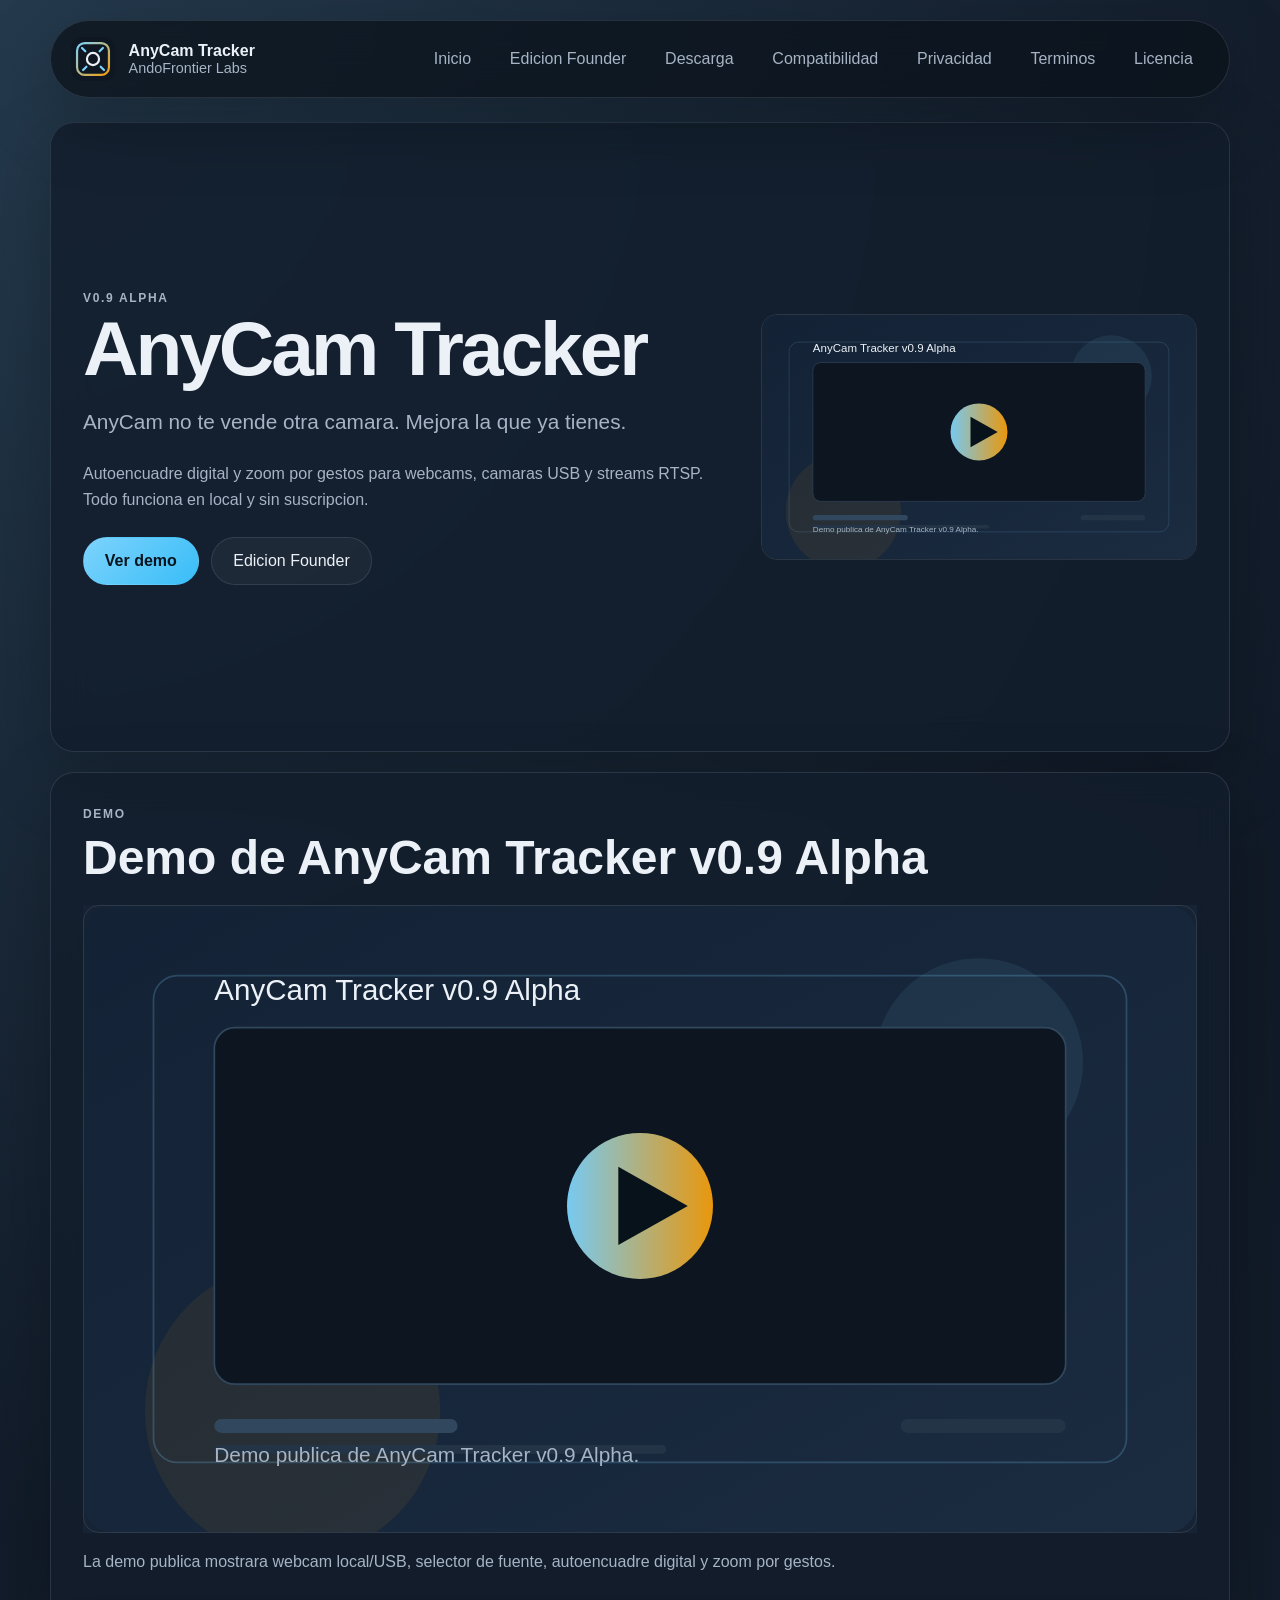
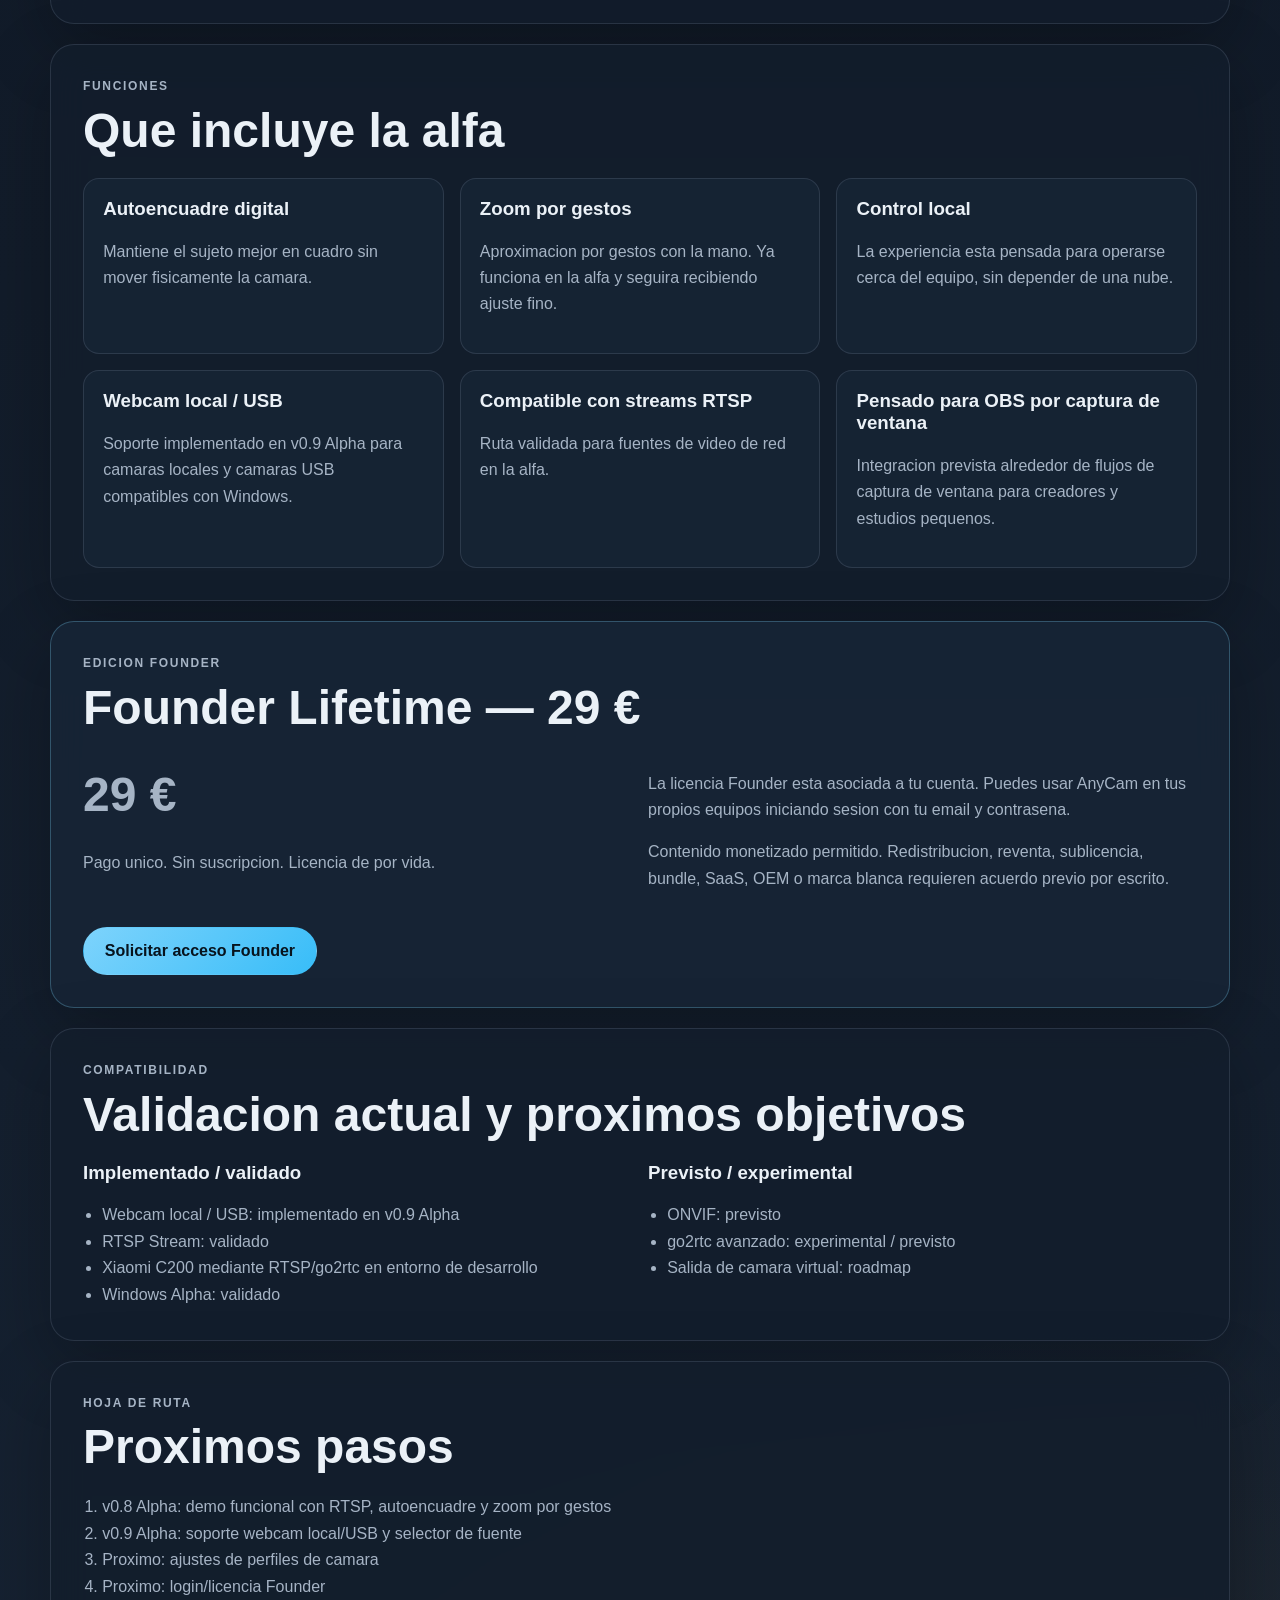
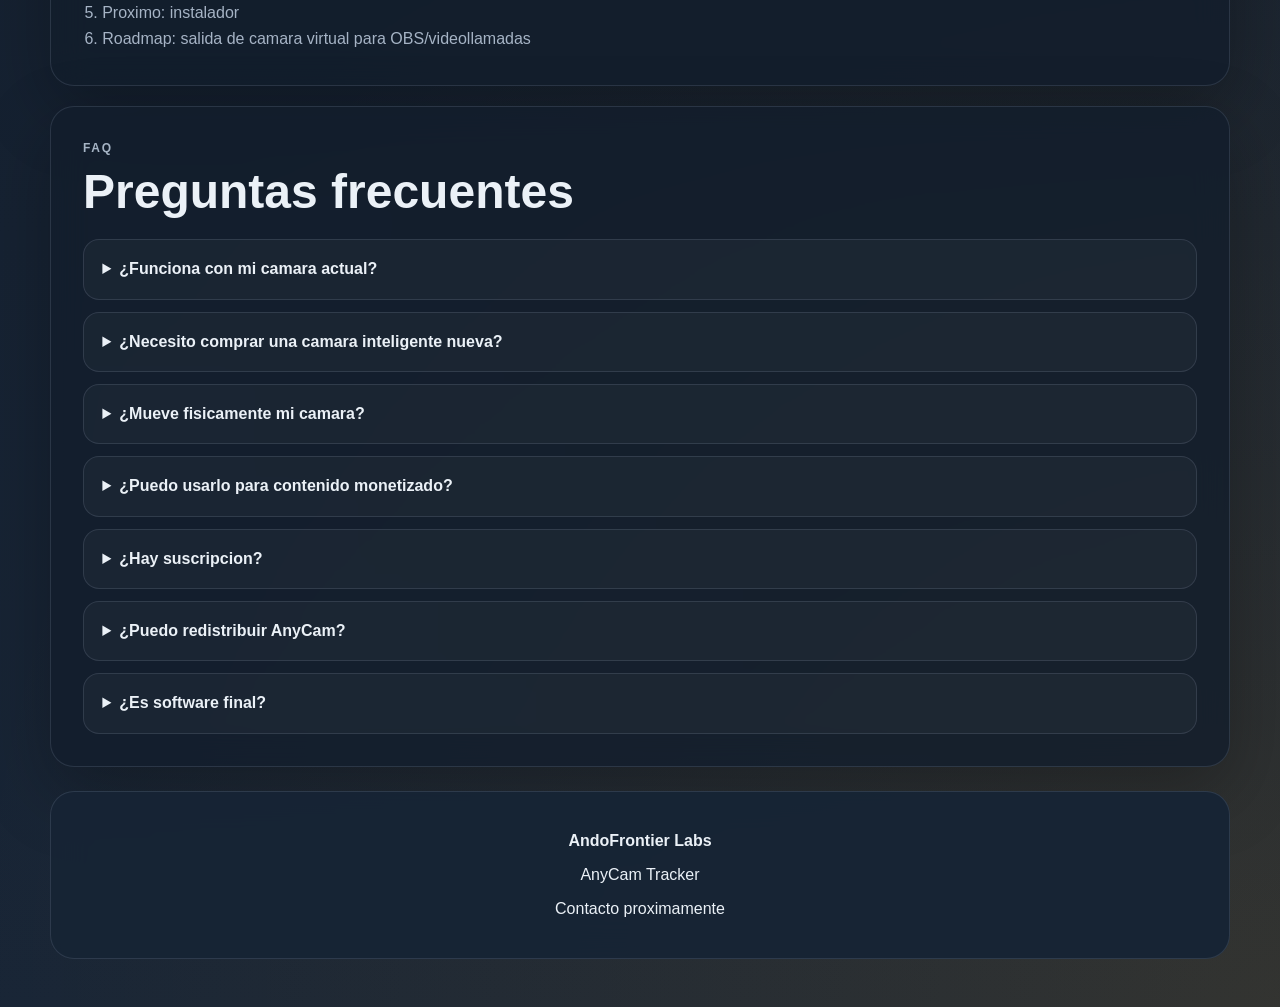
<file: index.html>
<!DOCTYPE html>
<html lang="es">
<head>
  <meta charset="UTF-8">
  <meta name="viewport" content="width=device-width, initial-scale=1.0">
  <title>AnyCam Tracker | Camara inteligente por software</title>
  <meta name="description" content="AnyCam Tracker convierte una webcam normal o una camara RTSP en una camara inteligente por software, con autoencuadre digital, zoom por gestos y control local.">
  <meta property="og:title" content="AnyCam Tracker | Camara inteligente por software">
  <meta property="og:description" content="Autoencuadre digital y zoom por gestos para webcams y camaras RTSP. Todo local.">
  <meta property="og:image" content="assets/og-anycam.svg">
  <meta property="og:type" content="website">
  <link rel="icon" href="assets/favicon.svg" type="image/svg+xml">
  <link rel="stylesheet" href="styles.css">
</head>
<body>
  <div class="site-shell">
    <header class="site-header">
      <a class="brand" href="index.html" aria-label="Inicio de AnyCam Tracker">
        <img src="assets/logo-anycam.svg" alt="Logotipo de AnyCam Tracker" width="44" height="44">
        <div>
          <strong>AnyCam Tracker</strong>
          <span>AndoFrontier Labs</span>
        </div>
      </a>
      <button class="nav-toggle" type="button" aria-expanded="false" aria-controls="site-nav">Menu</button>
      <nav id="site-nav" class="site-nav" aria-label="Principal">
        <a href="index.html">Inicio</a>
        <a href="founder.html">Edicion Founder</a>
        <a href="download.html">Descarga</a>
        <a href="compatibility.html">Compatibilidad</a>
        <a href="privacy.html">Privacidad</a>
        <a href="terms.html">Terminos</a>
        <a href="license.html">Licencia</a>
      </nav>
    </header>

    <main>
      <section class="hero panel">
        <div class="hero-copy">
          <p class="eyebrow">v0.9 Alpha</p>
          <h1>AnyCam Tracker</h1>
          <p class="lead">AnyCam no te vende otra camara. Mejora la que ya tienes.</p>
          <p>Autoencuadre digital y zoom por gestos para webcams, camaras USB y streams RTSP. Todo funciona en local y sin suscripcion.</p>
          <div class="actions">
            <a class="button button-primary" href="#demo">Ver demo</a>
            <a class="button button-secondary" href="founder.html">Edicion Founder</a>
          </div>
        </div>
        <div class="hero-visual">
          <img src="assets/demo-anycam.svg" alt="Ilustracion de la demo de AnyCam Tracker">
        </div>
      </section>

      <section id="demo" class="panel">
        <div class="section-heading">
          <p class="eyebrow">Demo</p>
          <h2>Demo de AnyCam Tracker v0.9 Alpha</h2>
        </div>
        <div class="demo-frame" role="img" aria-label="Espacio reservado para el video publico de AnyCam Tracker">
          <img src="assets/demo-anycam.svg" alt="Demo de AnyCam Tracker">
        </div>
        <p class="section-note">La demo publica mostrara webcam local/USB, selector de fuente, autoencuadre digital y zoom por gestos.</p>
      </section>

      <section class="panel">
        <div class="section-heading">
          <p class="eyebrow">Funciones</p>
          <h2>Que incluye la alfa</h2>
        </div>
        <div class="card-grid">
          <article class="card"><h3>Autoencuadre digital</h3><p>Mantiene el sujeto mejor en cuadro sin mover fisicamente la camara.</p></article>
          <article class="card"><h3>Zoom por gestos</h3><p>Aproximacion por gestos con la mano. Ya funciona en la alfa y seguira recibiendo ajuste fino.</p></article>
          <article class="card"><h3>Control local</h3><p>La experiencia esta pensada para operarse cerca del equipo, sin depender de una nube.</p></article>
          <article class="card"><h3>Webcam local / USB</h3><p>Soporte implementado en v0.9 Alpha para camaras locales y camaras USB compatibles con Windows.</p></article>
          <article class="card"><h3>Compatible con streams RTSP</h3><p>Ruta validada para fuentes de video de red en la alfa.</p></article>
          <article class="card"><h3>Pensado para OBS por captura de ventana</h3><p>Integracion prevista alrededor de flujos de captura de ventana para creadores y estudios pequenos.</p></article>
        </div>
      </section>

      <section class="panel accent-panel">
        <div class="section-heading">
          <p class="eyebrow">Edicion Founder</p>
          <h2>Founder Lifetime — 29 €</h2>
        </div>
        <div class="founder-grid">
          <div>
            <p class="price">29 €</p>
            <p>Pago unico. Sin suscripcion. Licencia de por vida.</p>
          </div>
          <div>
            <p>La licencia Founder esta asociada a tu cuenta. Puedes usar AnyCam en tus propios equipos iniciando sesion con tu email y contrasena.</p>
            <p>Contenido monetizado permitido. Redistribucion, reventa, sublicencia, bundle, SaaS, OEM o marca blanca requieren acuerdo previo por escrito.</p>
          </div>
        </div>
        <a class="button button-primary" href="founder.html">Solicitar acceso Founder</a>
      </section>

      <section class="panel">
        <div class="section-heading">
          <p class="eyebrow">Compatibilidad</p>
          <h2>Validacion actual y proximos objetivos</h2>
        </div>
        <div class="columns">
          <div>
            <h3>Implementado / validado</h3>
            <ul class="feature-list">
              <li>Webcam local / USB: implementado en v0.9 Alpha</li>
              <li>RTSP Stream: validado</li>
              <li>Xiaomi C200 mediante RTSP/go2rtc en entorno de desarrollo</li>
              <li>Windows Alpha: validado</li>
            </ul>
          </div>
          <div>
            <h3>Previsto / experimental</h3>
            <ul class="feature-list">
              <li>ONVIF: previsto</li>
              <li>go2rtc avanzado: experimental / previsto</li>
              <li>Salida de camara virtual: roadmap</li>
            </ul>
          </div>
        </div>
      </section>

      <section class="panel">
        <div class="section-heading">
          <p class="eyebrow">Hoja de ruta</p>
          <h2>Proximos pasos</h2>
        </div>
        <ol class="roadmap-list">
          <li>v0.8 Alpha: demo funcional con RTSP, autoencuadre y zoom por gestos</li>
          <li>v0.9 Alpha: soporte webcam local/USB y selector de fuente</li>
          <li>Proximo: ajustes de perfiles de camara</li>
          <li>Proximo: login/licencia Founder</li>
          <li>Proximo: instalador</li>
          <li>Roadmap: salida de camara virtual para OBS/videollamadas</li>
        </ol>
      </section>

      <section class="panel">
        <div class="section-heading">
          <p class="eyebrow">FAQ</p>
          <h2>Preguntas frecuentes</h2>
        </div>
        <div class="faq-list">
          <details><summary>¿Funciona con mi camara actual?</summary><p>AnyCam Tracker esta pensado para mejorar camaras normales mediante software. En la alfa actual soporta webcam local/USB y streams RTSP. La compatibilidad se ampliara progresivamente.</p></details>
          <details><summary>¿Necesito comprar una camara inteligente nueva?</summary><p>No necesariamente. La idea de AnyCam es anadir autoencuadre digital y control por software a camaras que ya tienes, siempre que la fuente sea compatible.</p></details>
          <details><summary>¿Mueve fisicamente mi camara?</summary><p>No. AnyCam usa encuadre digital, recorte y zoom por software. No mueve motores ni hace PTZ fisico.</p></details>
          <details><summary>¿Puedo usarlo para contenido monetizado?</summary><p>Si. Puedes usar AnyCam para crear, grabar, emitir y monetizar contenido propio.</p></details>
          <details><summary>¿Hay suscripcion?</summary><p>La Edicion Founder es de pago unico y licencia de por vida. No tiene renovacion anual.</p></details>
          <details><summary>¿Puedo redistribuir AnyCam?</summary><p>No sin acuerdo previo por escrito. La redistribucion, reventa, sublicencia, bundle, OEM, SaaS o marca blanca requieren autorizacion expresa.</p></details>
          <details><summary>¿Es software final?</summary><p>No. Esta es una version alfa.</p></details>
        </div>
      </section>
    </main>

    <footer class="site-footer">
      <p><strong>AndoFrontier Labs</strong></p>
      <p>AnyCam Tracker</p>
      <p>Contacto proximamente</p>
    </footer>
  </div>
  <script src="app.js"></script>
</body>
</html>
</file>
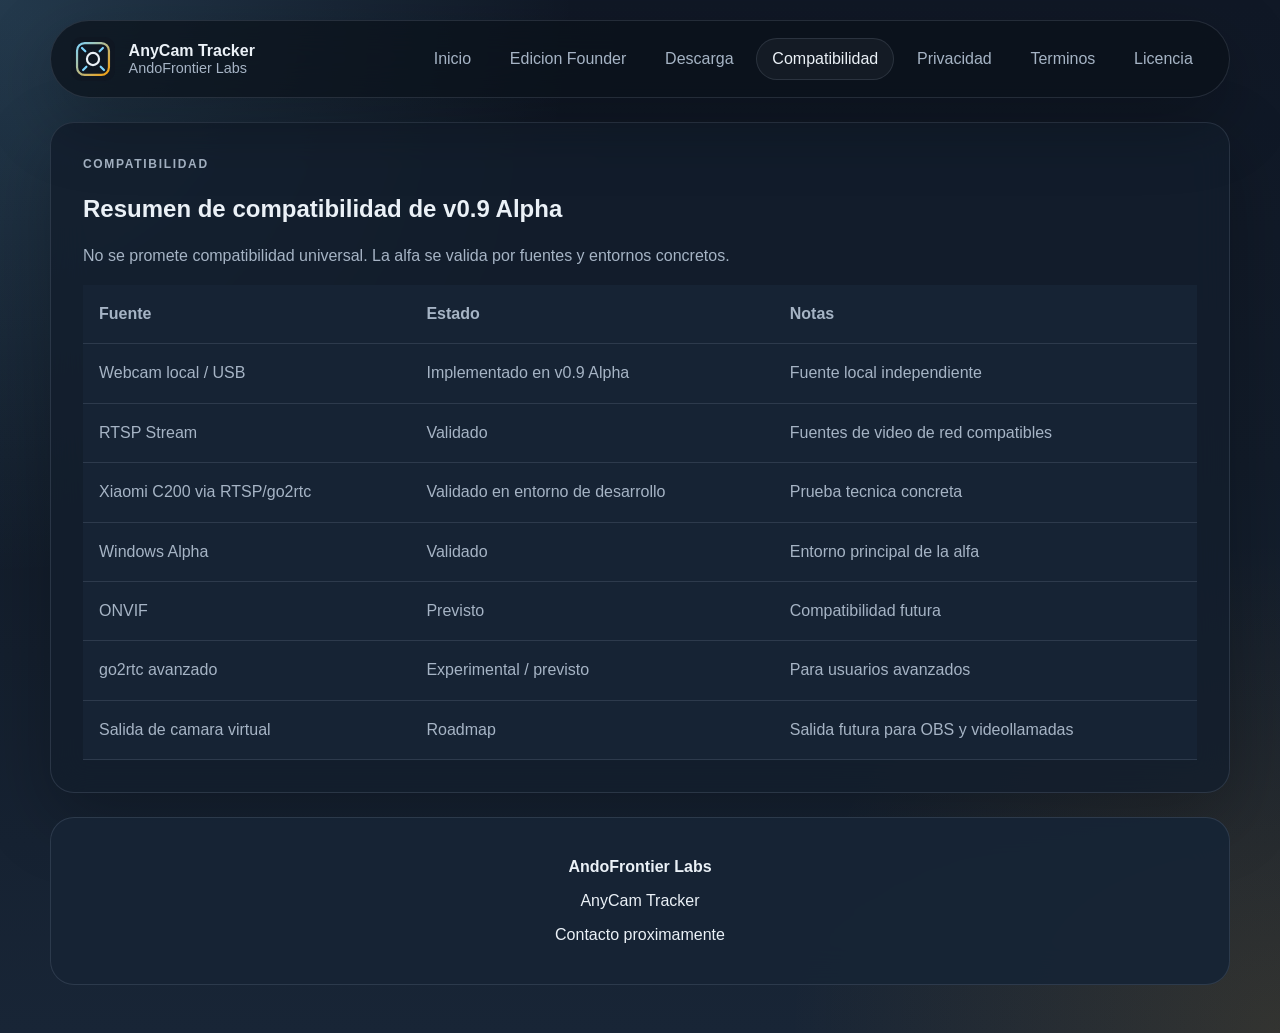
<file: compatibility.html>
<!DOCTYPE html>
<html lang="es">
<head>
  <meta charset="UTF-8">
  <meta name="viewport" content="width=device-width, initial-scale=1.0">
  <title>Compatibilidad | AnyCam Tracker</title>
  <meta name="description" content="Compatibilidad validada actualmente y objetivos previstos para la alfa de AnyCam Tracker.">
  <meta property="og:title" content="AnyCam Tracker | Compatibilidad">
  <meta property="og:description" content="Consulta el estado verificado, previsto, experimental y de roadmap de la alfa.">
  <meta property="og:image" content="assets/og-anycam.svg">
  <link rel="icon" href="assets/favicon.svg" type="image/svg+xml">
  <link rel="stylesheet" href="styles.css">
</head>
<body>
  <div class="site-shell">
    <header class="site-header">
      <a class="brand" href="index.html">
        <img src="assets/logo-anycam.svg" alt="Logotipo de AnyCam Tracker" width="44" height="44">
        <div><strong>AnyCam Tracker</strong><span>AndoFrontier Labs</span></div>
      </a>
      <button class="nav-toggle" type="button" aria-expanded="false" aria-controls="site-nav">Menu</button>
      <nav id="site-nav" class="site-nav" aria-label="Principal">
        <a href="index.html">Inicio</a>
        <a href="founder.html">Edicion Founder</a>
        <a href="download.html">Descarga</a>
        <a href="compatibility.html" aria-current="page">Compatibilidad</a>
        <a href="privacy.html">Privacidad</a>
        <a href="terms.html">Terminos</a>
        <a href="license.html">Licencia</a>
      </nav>
    </header>

    <main>
      <section class="panel">
        <p class="eyebrow">Compatibilidad</p>
        <h1>Resumen de compatibilidad de v0.9 Alpha</h1>
        <p>No se promete compatibilidad universal. La alfa se valida por fuentes y entornos concretos.</p>
        <div class="table-wrap">
          <table>
            <thead>
              <tr>
                <th>Fuente</th>
                <th>Estado</th>
                <th>Notas</th>
              </tr>
            </thead>
            <tbody>
              <tr><td>Webcam local / USB</td><td>Implementado en v0.9 Alpha</td><td>Fuente local independiente</td></tr>
              <tr><td>RTSP Stream</td><td>Validado</td><td>Fuentes de video de red compatibles</td></tr>
              <tr><td>Xiaomi C200 via RTSP/go2rtc</td><td>Validado en entorno de desarrollo</td><td>Prueba tecnica concreta</td></tr>
              <tr><td>Windows Alpha</td><td>Validado</td><td>Entorno principal de la alfa</td></tr>
              <tr><td>ONVIF</td><td>Previsto</td><td>Compatibilidad futura</td></tr>
              <tr><td>go2rtc avanzado</td><td>Experimental / previsto</td><td>Para usuarios avanzados</td></tr>
              <tr><td>Salida de camara virtual</td><td>Roadmap</td><td>Salida futura para OBS y videollamadas</td></tr>
            </tbody>
          </table>
        </div>
      </section>
    </main>

    <footer class="site-footer">
      <p><strong>AndoFrontier Labs</strong></p>
      <p>AnyCam Tracker</p>
      <p>Contacto proximamente</p>
    </footer>
  </div>
  <script src="app.js"></script>
</body>
</html>
</file>
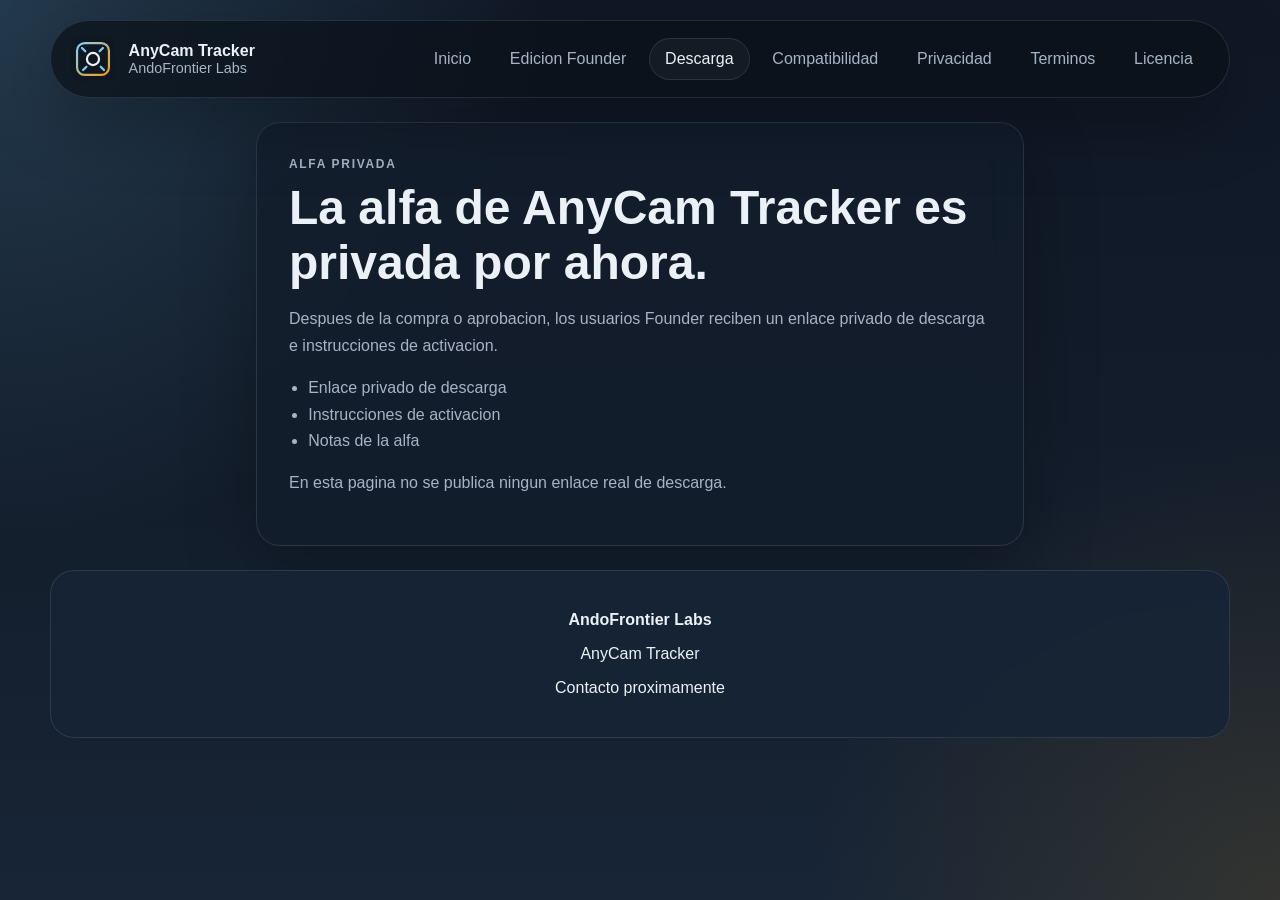
<file: download.html>
<!DOCTYPE html>
<html lang="es">
<head>
  <meta charset="UTF-8">
  <meta name="viewport" content="width=device-width, initial-scale=1.0">
  <title>Acceso alfa | AnyCam Tracker</title>
  <meta name="description" content="Informacion de descarga privada de la alfa para usuarios Founder aprobados de AnyCam Tracker.">
  <meta property="og:title" content="AnyCam Tracker | Acceso alfa">
  <meta property="og:description" content="Las descargas de la alfa son privadas y se comparten con usuarios Founder aprobados.">
  <meta property="og:image" content="assets/og-anycam.svg">
  <link rel="icon" href="assets/favicon.svg" type="image/svg+xml">
  <link rel="stylesheet" href="styles.css">
</head>
<body>
  <div class="site-shell">
    <header class="site-header">
      <a class="brand" href="index.html">
        <img src="assets/logo-anycam.svg" alt="Logotipo de AnyCam Tracker" width="44" height="44">
        <div><strong>AnyCam Tracker</strong><span>AndoFrontier Labs</span></div>
      </a>
      <button class="nav-toggle" type="button" aria-expanded="false" aria-controls="site-nav">Menu</button>
      <nav id="site-nav" class="site-nav" aria-label="Principal">
        <a href="index.html">Inicio</a>
        <a href="founder.html">Edicion Founder</a>
        <a href="download.html" aria-current="page">Descarga</a>
        <a href="compatibility.html">Compatibilidad</a>
        <a href="privacy.html">Privacidad</a>
        <a href="terms.html">Terminos</a>
        <a href="license.html">Licencia</a>
      </nav>
    </header>

    <main>
      <section class="panel narrow-panel">
        <p class="eyebrow">Alfa privada</p>
        <h1>La alfa de AnyCam Tracker es privada por ahora.</h1>
        <p>Despues de la compra o aprobacion, los usuarios Founder reciben un enlace privado de descarga e instrucciones de activacion.</p>
        <ul class="feature-list">
          <li>Enlace privado de descarga</li>
          <li>Instrucciones de activacion</li>
          <li>Notas de la alfa</li>
        </ul>
        <p>En esta pagina no se publica ningun enlace real de descarga.</p>
      </section>
    </main>

    <footer class="site-footer">
      <p><strong>AndoFrontier Labs</strong></p>
      <p>AnyCam Tracker</p>
      <p>Contacto proximamente</p>
    </footer>
  </div>
  <script src="app.js"></script>
</body>
</html>
</file>
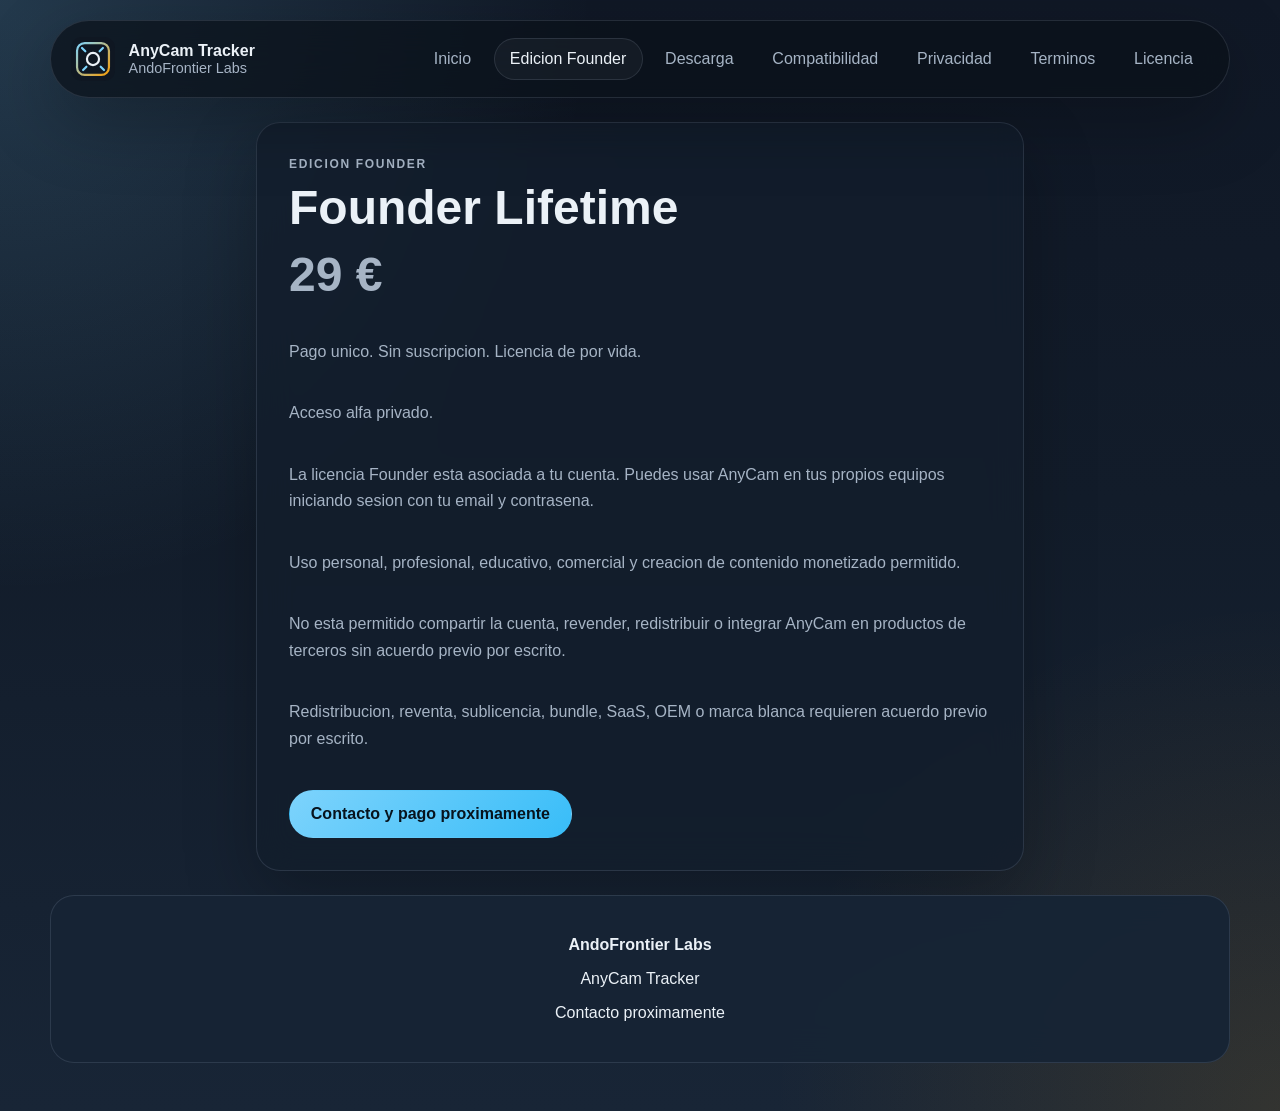
<file: founder.html>
<!DOCTYPE html>
<html lang="es">
<head>
  <meta charset="UTF-8">
  <meta name="viewport" content="width=device-width, initial-scale=1.0">
  <title>Edicion Founder | AnyCam Tracker</title>
  <meta name="description" content="Acceso a la Edicion Founder de AnyCam Tracker: licencia de por vida, pago unico, acceso alfa y uso amplio permitido.">
  <meta property="og:title" content="AnyCam Tracker | Edicion Founder">
  <meta property="og:description" content="Founder Lifetime: pago unico, sin suscripcion y licencia de por vida asociada a tu cuenta.">
  <meta property="og:image" content="assets/og-anycam.svg">
  <link rel="icon" href="assets/favicon.svg" type="image/svg+xml">
  <link rel="stylesheet" href="styles.css">
</head>
<body>
  <div class="site-shell">
    <header class="site-header">
      <a class="brand" href="index.html">
        <img src="assets/logo-anycam.svg" alt="Logotipo de AnyCam Tracker" width="44" height="44">
        <div><strong>AnyCam Tracker</strong><span>AndoFrontier Labs</span></div>
      </a>
      <button class="nav-toggle" type="button" aria-expanded="false" aria-controls="site-nav">Menu</button>
      <nav id="site-nav" class="site-nav" aria-label="Principal">
        <a href="index.html">Inicio</a>
        <a href="founder.html" aria-current="page">Edicion Founder</a>
        <a href="download.html">Descarga</a>
        <a href="compatibility.html">Compatibilidad</a>
        <a href="privacy.html">Privacidad</a>
        <a href="terms.html">Terminos</a>
        <a href="license.html">Licencia</a>
      </nav>
    </header>

    <main>
      <section class="panel narrow-panel">
        <p class="eyebrow">Edicion Founder</p>
        <h1>Founder Lifetime</h1>
        <p class="price">29 €</p>
        <div class="content-stack">
          <p>Pago unico. Sin suscripcion. Licencia de por vida.</p>
          <p>Acceso alfa privado.</p>
          <p>La licencia Founder esta asociada a tu cuenta. Puedes usar AnyCam en tus propios equipos iniciando sesion con tu email y contrasena.</p>
          <p>Uso personal, profesional, educativo, comercial y creacion de contenido monetizado permitido.</p>
          <p>No esta permitido compartir la cuenta, revender, redistribuir o integrar AnyCam en productos de terceros sin acuerdo previo por escrito.</p>
          <p>Redistribucion, reventa, sublicencia, bundle, SaaS, OEM o marca blanca requieren acuerdo previo por escrito.</p>
        </div>
        <a class="button button-primary" href="download.html">Contacto y pago proximamente</a>
      </section>
    </main>

    <footer class="site-footer">
      <p><strong>AndoFrontier Labs</strong></p>
      <p>AnyCam Tracker</p>
      <p>Contacto proximamente</p>
    </footer>
  </div>
  <script src="app.js"></script>
</body>
</html>
</file>
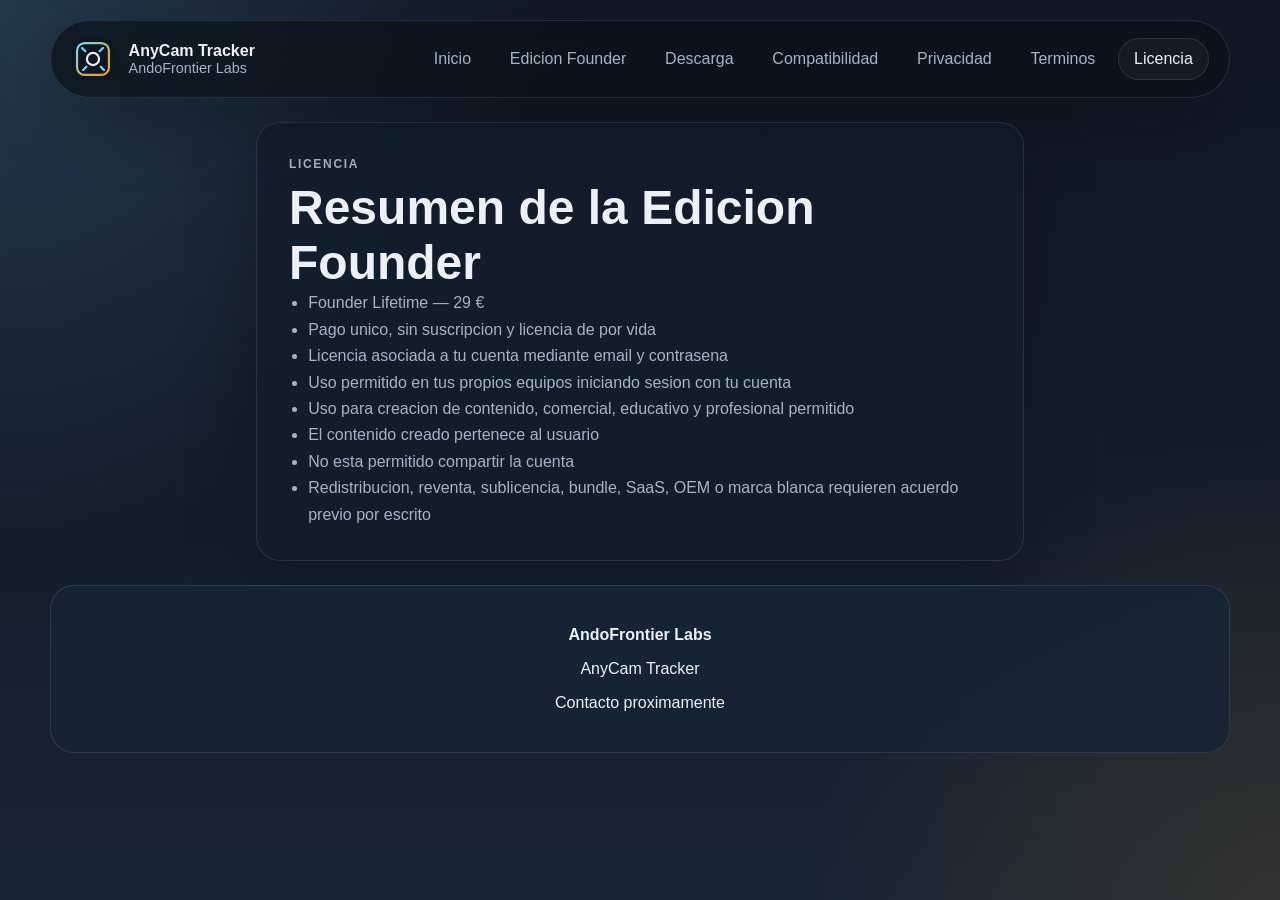
<file: license.html>
<!DOCTYPE html>
<html lang="es">
<head>
  <meta charset="UTF-8">
  <meta name="viewport" content="width=device-width, initial-scale=1.0">
  <title>Licencia | AnyCam Tracker</title>
  <meta name="description" content="Resumen de la licencia Founder de AnyCam Tracker.">
  <meta property="og:title" content="AnyCam Tracker | Licencia">
  <meta property="og:description" content="Resumen de la licencia Founder de por vida, con usos permitidos y limites de redistribucion.">
  <meta property="og:image" content="assets/og-anycam.svg">
  <link rel="icon" href="assets/favicon.svg" type="image/svg+xml">
  <link rel="stylesheet" href="styles.css">
</head>
<body>
  <div class="site-shell">
    <header class="site-header">
      <a class="brand" href="index.html">
        <img src="assets/logo-anycam.svg" alt="Logotipo de AnyCam Tracker" width="44" height="44">
        <div><strong>AnyCam Tracker</strong><span>AndoFrontier Labs</span></div>
      </a>
      <button class="nav-toggle" type="button" aria-expanded="false" aria-controls="site-nav">Menu</button>
      <nav id="site-nav" class="site-nav" aria-label="Principal">
        <a href="index.html">Inicio</a>
        <a href="founder.html">Edicion Founder</a>
        <a href="download.html">Descarga</a>
        <a href="compatibility.html">Compatibilidad</a>
        <a href="privacy.html">Privacidad</a>
        <a href="terms.html">Terminos</a>
        <a href="license.html" aria-current="page">Licencia</a>
      </nav>
    </header>

    <main>
      <section class="panel narrow-panel">
        <p class="eyebrow">Licencia</p>
        <h1>Resumen de la Edicion Founder</h1>
        <ul class="feature-list">
          <li>Founder Lifetime — 29 €</li>
          <li>Pago unico, sin suscripcion y licencia de por vida</li>
          <li>Licencia asociada a tu cuenta mediante email y contrasena</li>
          <li>Uso permitido en tus propios equipos iniciando sesion con tu cuenta</li>
          <li>Uso para creacion de contenido, comercial, educativo y profesional permitido</li>
          <li>El contenido creado pertenece al usuario</li>
          <li>No esta permitido compartir la cuenta</li>
          <li>Redistribucion, reventa, sublicencia, bundle, SaaS, OEM o marca blanca requieren acuerdo previo por escrito</li>
        </ul>
      </section>
    </main>

    <footer class="site-footer">
      <p><strong>AndoFrontier Labs</strong></p>
      <p>AnyCam Tracker</p>
      <p>Contacto proximamente</p>
    </footer>
  </div>
  <script src="app.js"></script>
</body>
</html>
</file>
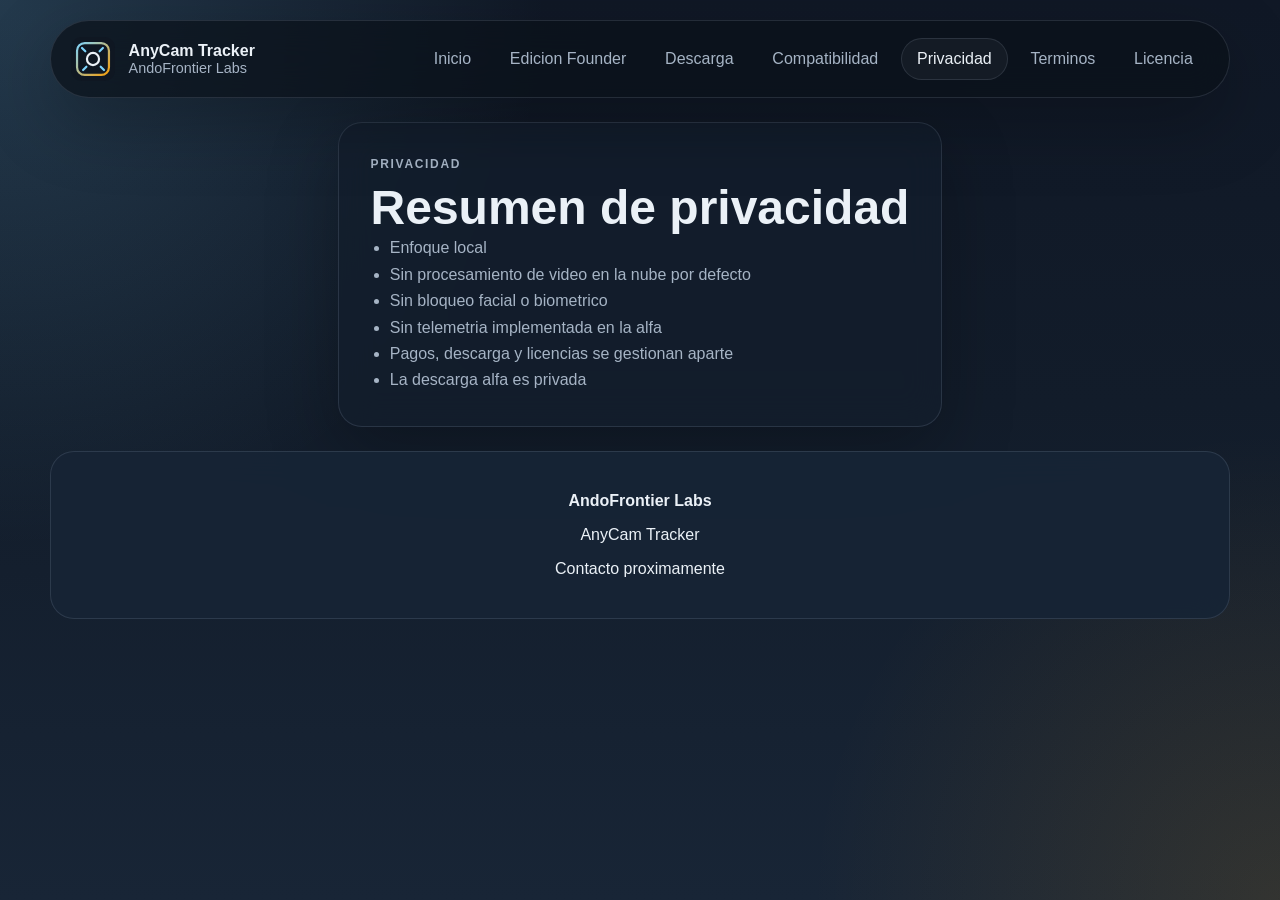
<file: privacy.html>
<!DOCTYPE html>
<html lang="es">
<head>
  <meta charset="UTF-8">
  <meta name="viewport" content="width=device-width, initial-scale=1.0">
  <title>Privacidad | AnyCam Tracker</title>
  <meta name="description" content="Resumen de privacidad para la landing alfa y el posicionamiento local de AnyCam Tracker.">
  <meta property="og:title" content="AnyCam Tracker | Privacidad">
  <meta property="og:description" content="Notas simples de privacidad para la alfa local de AnyCam Tracker.">
  <meta property="og:image" content="assets/og-anycam.svg">
  <link rel="icon" href="assets/favicon.svg" type="image/svg+xml">
  <link rel="stylesheet" href="styles.css">
</head>
<body>
  <div class="site-shell">
    <header class="site-header">
      <a class="brand" href="index.html">
        <img src="assets/logo-anycam.svg" alt="Logotipo de AnyCam Tracker" width="44" height="44">
        <div><strong>AnyCam Tracker</strong><span>AndoFrontier Labs</span></div>
      </a>
      <button class="nav-toggle" type="button" aria-expanded="false" aria-controls="site-nav">Menu</button>
      <nav id="site-nav" class="site-nav" aria-label="Principal">
        <a href="index.html">Inicio</a>
        <a href="founder.html">Edicion Founder</a>
        <a href="download.html">Descarga</a>
        <a href="compatibility.html">Compatibilidad</a>
        <a href="privacy.html" aria-current="page">Privacidad</a>
        <a href="terms.html">Terminos</a>
        <a href="license.html">Licencia</a>
      </nav>
    </header>

    <main>
      <section class="panel narrow-panel">
        <p class="eyebrow">Privacidad</p>
        <h1>Resumen de privacidad</h1>
        <ul class="feature-list">
          <li>Enfoque local</li>
          <li>Sin procesamiento de video en la nube por defecto</li>
          <li>Sin bloqueo facial o biometrico</li>
          <li>Sin telemetria implementada en la alfa</li>
          <li>Pagos, descarga y licencias se gestionan aparte</li>
          <li>La descarga alfa es privada</li>
        </ul>
      </section>
    </main>

    <footer class="site-footer">
      <p><strong>AndoFrontier Labs</strong></p>
      <p>AnyCam Tracker</p>
      <p>Contacto proximamente</p>
    </footer>
  </div>
  <script src="app.js"></script>
</body>
</html>
</file>
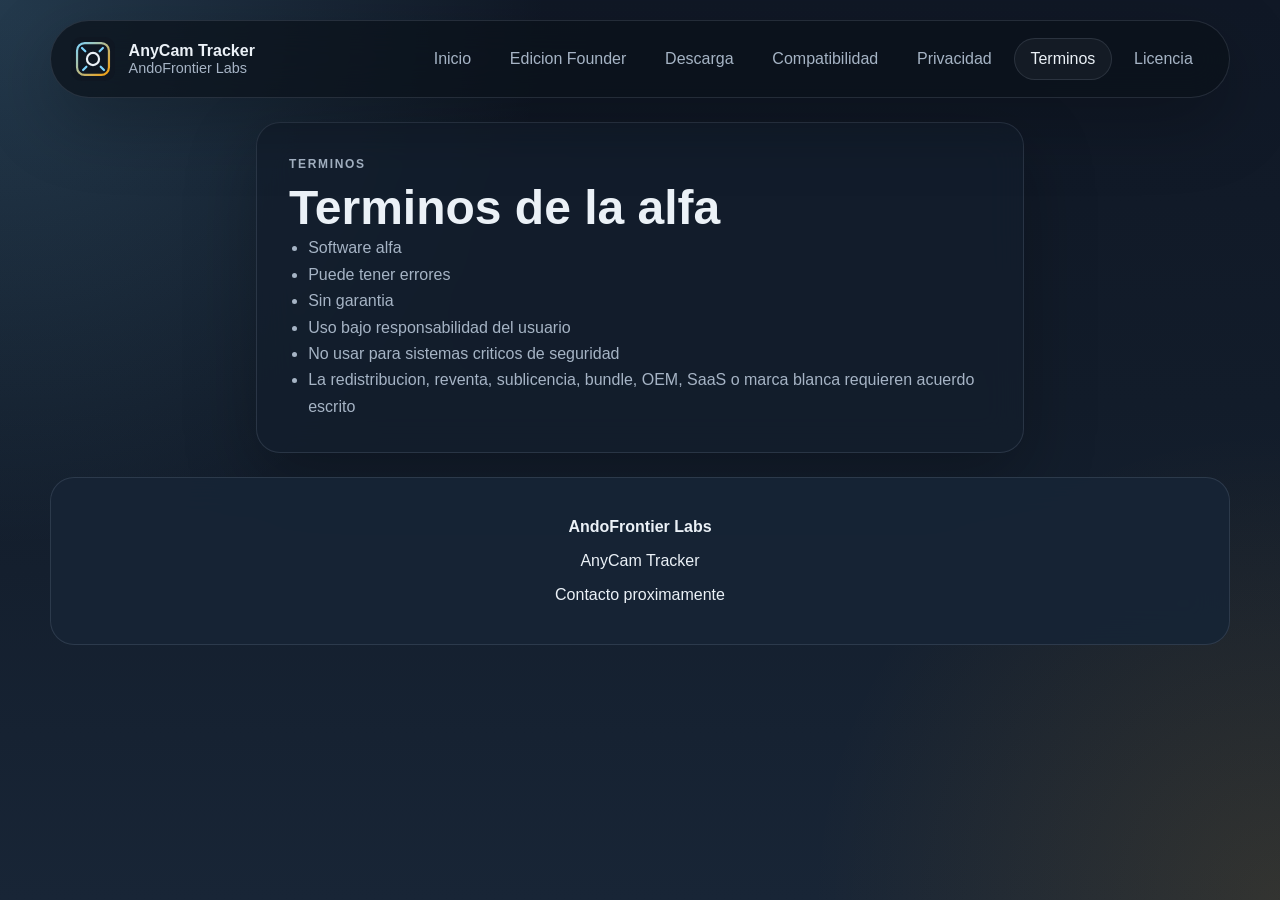
<file: terms.html>
<!DOCTYPE html>
<html lang="es">
<head>
  <meta charset="UTF-8">
  <meta name="viewport" content="width=device-width, initial-scale=1.0">
  <title>Terminos | AnyCam Tracker</title>
  <meta name="description" content="Terminos simples de la alfa de AnyCam Tracker sobre riesgo, garantia y redistribucion.">
  <meta property="og:title" content="AnyCam Tracker | Terminos">
  <meta property="og:description" content="Terminos de uso de la alfa de AnyCam Tracker.">
  <meta property="og:image" content="assets/og-anycam.svg">
  <link rel="icon" href="assets/favicon.svg" type="image/svg+xml">
  <link rel="stylesheet" href="styles.css">
</head>
<body>
  <div class="site-shell">
    <header class="site-header">
      <a class="brand" href="index.html">
        <img src="assets/logo-anycam.svg" alt="Logotipo de AnyCam Tracker" width="44" height="44">
        <div><strong>AnyCam Tracker</strong><span>AndoFrontier Labs</span></div>
      </a>
      <button class="nav-toggle" type="button" aria-expanded="false" aria-controls="site-nav">Menu</button>
      <nav id="site-nav" class="site-nav" aria-label="Principal">
        <a href="index.html">Inicio</a>
        <a href="founder.html">Edicion Founder</a>
        <a href="download.html">Descarga</a>
        <a href="compatibility.html">Compatibilidad</a>
        <a href="privacy.html">Privacidad</a>
        <a href="terms.html" aria-current="page">Terminos</a>
        <a href="license.html">Licencia</a>
      </nav>
    </header>

    <main>
      <section class="panel narrow-panel">
        <p class="eyebrow">Terminos</p>
        <h1>Terminos de la alfa</h1>
        <ul class="feature-list">
          <li>Software alfa</li>
          <li>Puede tener errores</li>
          <li>Sin garantia</li>
          <li>Uso bajo responsabilidad del usuario</li>
          <li>No usar para sistemas criticos de seguridad</li>
          <li>La redistribucion, reventa, sublicencia, bundle, OEM, SaaS o marca blanca requieren acuerdo escrito</li>
        </ul>
      </section>
    </main>

    <footer class="site-footer">
      <p><strong>AndoFrontier Labs</strong></p>
      <p>AnyCam Tracker</p>
      <p>Contacto proximamente</p>
    </footer>
  </div>
  <script src="app.js"></script>
</body>
</html>
</file>
<file: styles.css>
:root {
  --bg: #0f1722;
  --bg-soft: #152131;
  --panel: rgba(19, 30, 45, 0.82);
  --panel-strong: rgba(23, 36, 53, 0.95);
  --line: rgba(148, 163, 184, 0.18);
  --text: #ebf1f7;
  --muted: #a6b4c5;
  --accent: #7dd3fc;
  --accent-strong: #f59e0b;
  --shadow: 0 24px 70px rgba(0, 0, 0, 0.25);
  --radius: 24px;
  --radius-sm: 16px;
  --max-width: 1180px;
  --font-body: "Segoe UI", "Trebuchet MS", sans-serif;
  --font-display: "Arial Nova", "Segoe UI", sans-serif;
}

* {
  box-sizing: border-box;
}

html {
  scroll-behavior: smooth;
}

body {
  margin: 0;
  min-height: 100vh;
  font-family: var(--font-body);
  color: var(--text);
  background:
    radial-gradient(circle at top left, rgba(125, 211, 252, 0.18), transparent 35%),
    radial-gradient(circle at bottom right, rgba(245, 158, 11, 0.12), transparent 30%),
    linear-gradient(180deg, #101826 0%, #121c2a 45%, #182536 100%);
}

a {
  color: inherit;
  text-decoration: none;
}

img {
  max-width: 100%;
  display: block;
}

.site-shell {
  width: min(calc(100% - 2rem), var(--max-width));
  margin: 0 auto;
  padding: 1.25rem 0 3rem;
}

.site-header,
.site-footer,
.panel {
  backdrop-filter: blur(18px);
}

.site-header {
  display: flex;
  align-items: center;
  justify-content: space-between;
  gap: 1rem;
  position: sticky;
  top: 0.75rem;
  z-index: 10;
  margin-bottom: 1.5rem;
  padding: 1rem 1.25rem;
  border: 1px solid var(--line);
  border-radius: 999px;
  background: rgba(11, 17, 26, 0.72);
  box-shadow: var(--shadow);
}

.brand {
  display: inline-flex;
  align-items: center;
  gap: 0.85rem;
}

.brand strong,
h1,
h2,
h3 {
  font-family: var(--font-display);
}

.brand span {
  display: block;
  color: var(--muted);
  font-size: 0.9rem;
}

.site-nav {
  display: flex;
  align-items: center;
  gap: 0.4rem;
  flex-wrap: wrap;
  justify-content: flex-end;
}

.site-nav a,
.nav-toggle {
  padding: 0.7rem 0.95rem;
  border-radius: 999px;
  color: var(--muted);
  border: 1px solid transparent;
  background: transparent;
  font: inherit;
}

.site-nav a:hover,
.site-nav a[aria-current="page"],
.nav-toggle:hover {
  color: var(--text);
  border-color: var(--line);
  background: rgba(255, 255, 255, 0.04);
}

.nav-toggle {
  display: none;
  cursor: pointer;
}

main {
  display: grid;
  gap: 1.25rem;
}

.panel {
  padding: 2rem;
  border: 1px solid var(--line);
  border-radius: var(--radius);
  background: var(--panel);
  box-shadow: var(--shadow);
}

.hero {
  display: grid;
  grid-template-columns: 1.2fr 0.8fr;
  gap: 1.5rem;
  align-items: center;
  min-height: 70vh;
}

.hero-copy {
  max-width: 42rem;
}

.hero h1 {
  margin: 0.2rem 0 0.8rem;
  font-size: clamp(2.7rem, 6vw, 5rem);
  line-height: 0.95;
  letter-spacing: -0.04em;
}

.lead {
  font-size: 1.3rem;
  color: var(--text);
}

.eyebrow {
  margin: 0;
  color: var(--accent);
  text-transform: uppercase;
  letter-spacing: 0.14em;
  font-size: 0.75rem;
  font-weight: 700;
}

.hero-visual img,
.demo-frame img {
  width: 100%;
  border-radius: calc(var(--radius) - 8px);
  border: 1px solid rgba(255, 255, 255, 0.1);
}

.actions {
  display: flex;
  flex-wrap: wrap;
  gap: 0.8rem;
  margin-top: 1.5rem;
}

.button {
  display: inline-flex;
  align-items: center;
  justify-content: center;
  min-height: 3rem;
  padding: 0.85rem 1.3rem;
  border-radius: 999px;
  border: 1px solid var(--line);
  transition: transform 160ms ease, border-color 160ms ease, background 160ms ease;
}

.button:hover {
  transform: translateY(-1px);
}

.button-primary {
  background: linear-gradient(135deg, var(--accent) 0%, #38bdf8 100%);
  color: #07131d;
  border-color: transparent;
  font-weight: 700;
}

.button-secondary {
  background: rgba(255, 255, 255, 0.04);
}

.section-heading {
  margin-bottom: 1.25rem;
}

.section-heading h2,
.narrow-panel h1 {
  margin: 0.35rem 0 0;
  font-size: clamp(1.8rem, 4vw, 3rem);
}

.section-note,
.content-stack p,
.panel p,
li,
td,
th,
summary {
  color: var(--muted);
  line-height: 1.65;
}

.card-grid,
.columns,
.founder-grid {
  display: grid;
  gap: 1rem;
}

.card-grid {
  grid-template-columns: repeat(3, minmax(0, 1fr));
}

.card,
.demo-frame,
.table-wrap table,
.site-footer,
.accent-panel {
  background: var(--panel-strong);
}

.card {
  padding: 1.2rem;
  border: 1px solid var(--line);
  border-radius: var(--radius-sm);
}

.card h3,
.columns h3 {
  margin-top: 0;
}

.accent-panel {
  border-color: rgba(125, 211, 252, 0.28);
}

.founder-grid {
  grid-template-columns: repeat(2, minmax(0, 1fr));
  margin-bottom: 1.2rem;
}

.price {
  margin: 0 0 0.5rem;
  color: var(--accent-strong);
  font-size: clamp(2rem, 4vw, 3rem);
  font-weight: 800;
}

.columns {
  grid-template-columns: repeat(2, minmax(0, 1fr));
}

.feature-list,
.roadmap-list {
  margin: 0;
  padding-left: 1.2rem;
}

.faq-list {
  display: grid;
  gap: 0.75rem;
}

.faq-list details {
  padding: 1rem 1.15rem;
  border-radius: var(--radius-sm);
  border: 1px solid var(--line);
  background: rgba(255, 255, 255, 0.03);
}

.faq-list summary {
  cursor: pointer;
  color: var(--text);
  font-weight: 600;
}

.table-wrap {
  overflow-x: auto;
}

table {
  width: 100%;
  border-collapse: collapse;
  min-width: 38rem;
}

th,
td {
  padding: 1rem;
  text-align: left;
  border-bottom: 1px solid var(--line);
}

.narrow-panel {
  max-width: 48rem;
  margin: 0 auto;
}

.content-stack {
  display: grid;
  gap: 0.2rem;
  margin-bottom: 1.4rem;
}

.site-footer {
  margin-top: 1.5rem;
  padding: 1.5rem;
  border-radius: var(--radius);
  border: 1px solid var(--line);
  text-align: center;
}

@media (max-width: 920px) {
  .hero,
  .card-grid,
  .columns,
  .founder-grid {
    grid-template-columns: 1fr;
  }

  .site-header {
    border-radius: 28px;
    align-items: flex-start;
    flex-wrap: wrap;
  }

  .nav-toggle {
    display: inline-flex;
  }

  .site-nav {
    display: none;
    width: 100%;
    padding-top: 0.5rem;
  }

  .site-nav.is-open {
    display: flex;
  }

  .site-nav a {
    width: 100%;
    justify-content: center;
    text-align: center;
  }
}

@media (max-width: 640px) {
  .site-shell {
    width: min(calc(100% - 1rem), var(--max-width));
  }

  .panel {
    padding: 1.25rem;
  }

  .hero {
    min-height: auto;
  }

  .actions {
    flex-direction: column;
  }

  .button {
    width: 100%;
  }

  table {
    min-width: 32rem;
  }
}
</file>
